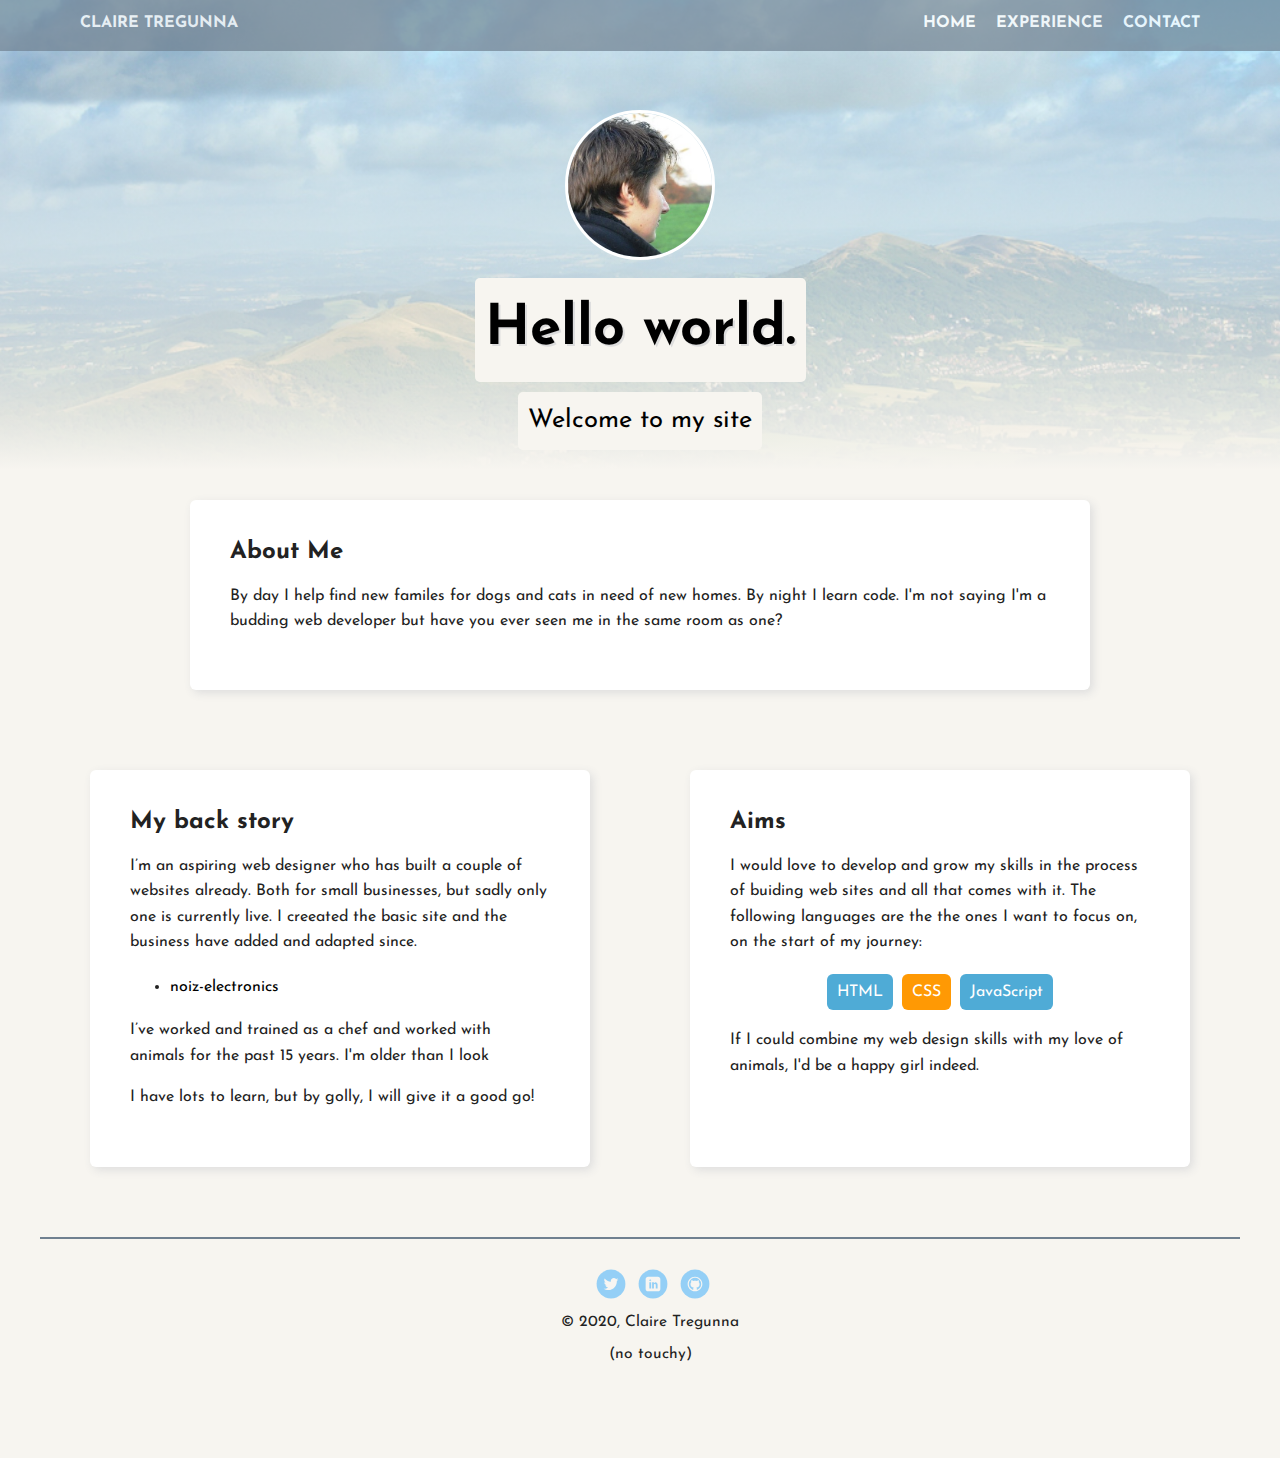
<file: index.html>
<!doctype html>
<html lang="en">
<head>
  <meta charset="utf-8">
  <title>Claire Tregunna's Profile</title>
  <meta name="viewport" content="width=device-width, initial-scale=1.0">
  <link rel="stylesheet" href="styles.css">
  <link href="https://fonts.googleapis.com/css?family=Josefin+Sans&display=swap" rel="stylesheet"></head>
  <body>
      <nav class="main-nav">
          <ul class="nav">
            <li class="name weight"><a href="index.html">Claire Tregunna</a></li>
            <li class="weight"><a href="index.html">Home</a></li>
            <li class="weight"><a href="experience.html">Experience</a></li>
            <li class="weight"><a href="contact.html">Contact</a></li>
          </ul>
    </nav>

    <header>
      <img src="images/me.jpg" alt="Photo of Claire Tregunna, Web Designer" class="profile-image">
      <h1 class="tag name">Hello world.</h1>
      <p class="tag location">Welcome to my site</p>
    </header>

      
        <section class="intro">
            <h2>About Me</h2>
            <p class="about">By day I help find new familes for dogs and cats in need of new homes. By night I learn code. I'm not saying I'm a budding web developer but have you ever seen me in the same room as one?</p> 
          </section>
        

      
        <main class="flex">

          <section class="card">
            <h2>My back story</h2>
            <p>I’m an aspiring web designer who has built a couple of websites already. Both for small businesses, but sadly only one is currently live. I creeated the basic site and the business have added and adapted since.</p>
            <ul>
              <li><a href="http://www.noiz-electronics.com/" target="_blank" class="contact">noiz-electronics</a></li>
            </ul>

            <p>I’ve worked and trained as a chef and worked with animals for the past 15 years. I'm older than I look</p>
            <p>I have lots to learn, but by golly, I will give it a good go!</p>
          </section> 
      

      
        <section class="card">
            <h2>Aims</h2>
            <p>I would love to develop and grow my skills in the process of buiding web sites and all that comes with it. The following languages are the the ones I want to focus on, on the start of my journey:</p>
            <ul class="skills">
              <li>HTML</li>
              <li>CSS</li>
              <li>JavaScript</li>
            </ul>
            <p>If I could combine my web design skills with my love of animals, I'd be a happy girl indeed.</p>
          </section>

         </main>

    <footer>
      <ul>
        <li><a href="https://twitter.com/c_tregunna" class="social twitter" target="_blank">Twitter</a></li>
        <li><a href="https://www.linkedin.com/in/claire-tregunna-16855943/" class="social linkedin" target="_blank">LinkedIn</a></li>
        <li><a href="https://github.com/c-tregunna/Tech-Degree-Project-01" class="social github" target="_blank">Github</a></li>
      </ul>
      <p class="copyright">&copy; 2020, Claire Tregunna</p>
      <p class="copyright">(no touchy)</p>
    </footer>
  </body>
  </html>
</file>
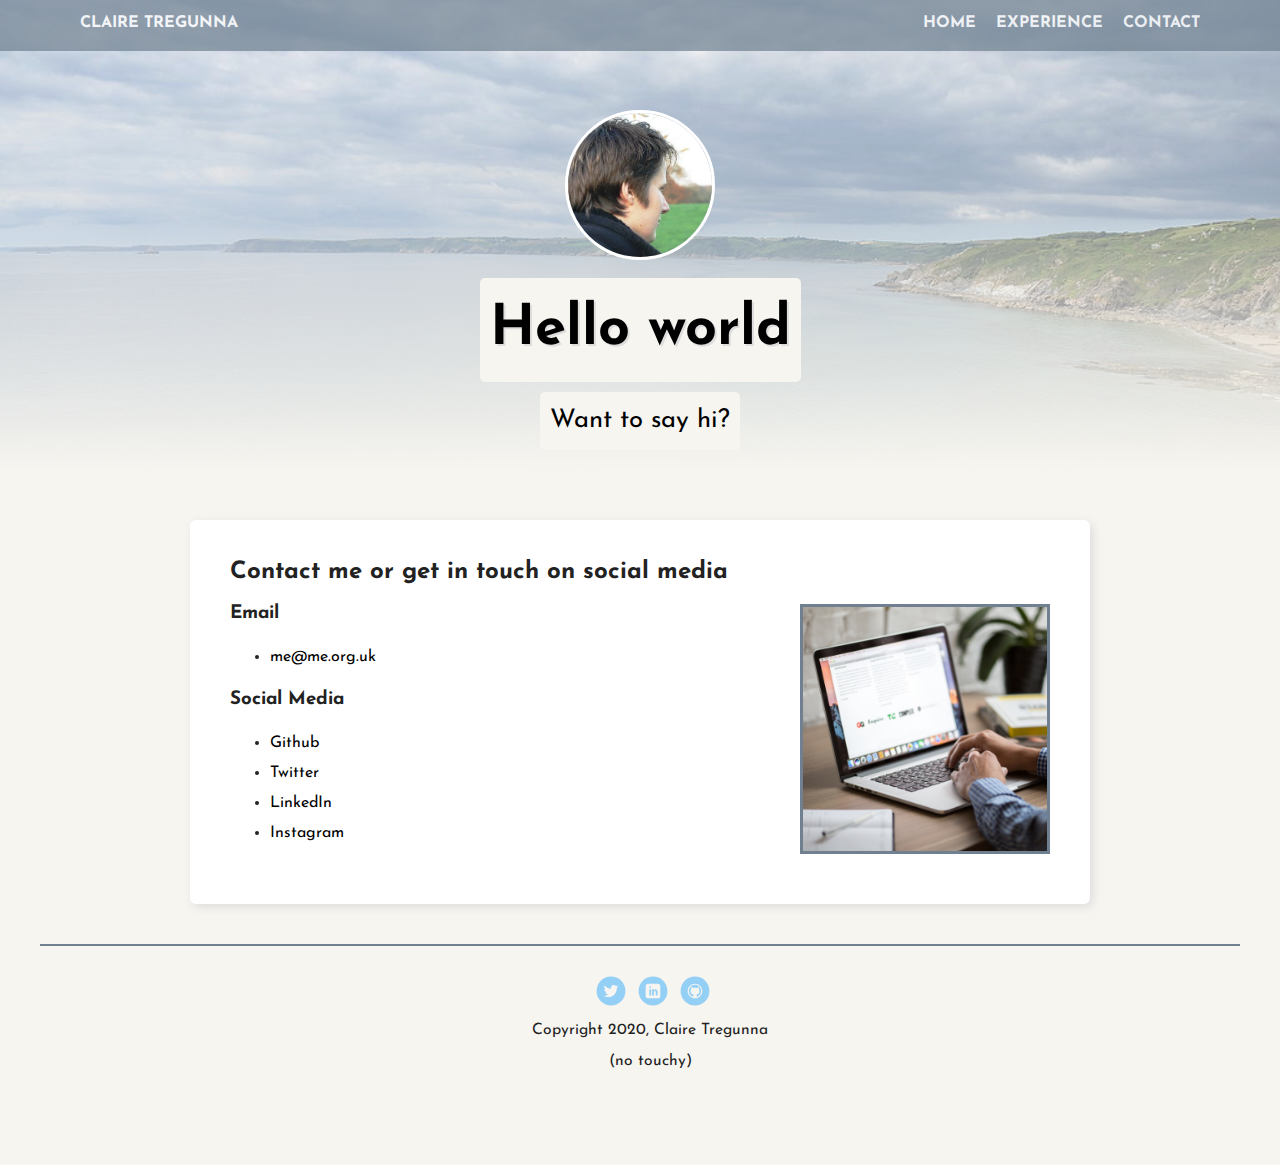
<file: contact.html>
<!doctype html>
<html lang="en">
<head>
  <meta charset="utf-8">
  <title>Claire Tregunna's Contact</title>
  <meta name="viewport" content="width=device-width, initial-scale=1.0">
  <link rel="stylesheet" href="styles.css">
  <link href="https://fonts.googleapis.com/css?family=Josefin+Sans&display=swap" rel="stylesheet"></head>
  <body>
      <nav class="main-nav">
          <ul class="nav">
            <li class="name weight"><a href="index.html">Claire Tregunna</a></li>
            <li class="weight"><a href="index.html">Home</a></li>
            <li class="weight"><a href="experience.html">Experience</a></li>
            <li class="weight"><a href="contact.html">Contact</a></li>
          </ul>
      </nav>

    <header class="contact-header">
       <img src="images/me.jpg" alt="Photo of Claire Tregunna, Web Designer" class="profile-image">
      <h1 class="tag name">Hello world</h1>
      <p class="tag location">Want to say hi?</p>
    </header>

    <main>
      
      <section class="intro">
          <h2>Contact me or get in touch on social media</h2>
          <img src="images/contact.png" alt="A computer submitting email" class="intro-image-contact">
          <h3>Email</h3>
          <ul>
            <li><a href="mailto:me@me.org.uk?subject=Email%20from%20profile%20site" class="contact" target="_blank">me@me.org.uk</a></li>
          </ul>
          <h3>Social Media</h3>
          <ul>
            <li><a href="https://github.com/c-tregunna" target="_blank" class="contact">Github</a></li>
            <li><a href="https://twitter.com/c_tregunna" target="_blank" class="contact">Twitter</a></li>
            <li><a href="https://www.linkedin.com/in/claire-tregunna-16855943/" target="_blank" class="contact">LinkedIn</a></li>
            <li><a href="https://www.instagram.com/claire_t1980/?hl=en" target="_blank" class="contact">Instagram</a></li>
          </ul>
      </section>

      

    </main>
    <footer>
      <ul>
        <li><a href="https://twitter.com/c_tregunna" class="social twitter" target="_blank">Twitter</a></li>
        <li><a href="https://www.linkedin.com/in/claire-tregunna-16855943/" class="social linkedin" target="_blank">LinkedIn</a></li>
        <li><a href="https://github.com/c-tregunna/Tech-Degree-Project-01" class="social github" target="_blank">Github</a></li>
      </ul>
      <p class="copyright">Copyright 2020, Claire Tregunna</p>
      <p class="copyright">(no touchy)</p>
    </footer>
  </body>
  </html>
</file>
<file: styles.css>
/* Global Layout Set-up */
* { 
  box-sizing: border-box;
}
  
body {
  margin: 0;
  padding: 0;
  text-align: center;
  font-family: 'Josefin Sans', sans-serif;
  color: #222;
  background: #f7f5f0;
}
/* Link Styles */

a {
  text-decoration: none;
  color: white;
}
a:hover {
  color: #6633ff;
}

/* Section Styles */

.main-nav {
  width: 100%;
  background: slategrey;
  opacity: .7;
  min-height: 30px;
  padding: 10px;
  position: fixed;
  text-align: center;
}
.nav {
  display: flex;
  justify-content: space-around;
  font-weight: 700;
  list-style-type: none;
  margin: 0 auto;
  padding: 0;
}

.nav .name {
    display: block;
    margin-right: auto;
    color: white;
}

.nav .weight {
  text-transform: uppercase; 
}

.nav li {
  padding: 5px 10px 10px 10px;
}
.nav a {
  transition: all .5s;
}
.nav a:hover,
.nav a:active {
  color: #ddd;
  border-bottom: 2px solid #ddd;
}


header {
  text-align: center;
  background: linear-gradient(0deg, #f7f5f0, transparent),
              #f7f5f0 url('images/malvern.jpg') no-repeat top center ;
  background-size: cover;
  overflow: hidden;
  padding-top: 60px;
}

.experience-header {
  text-align: center;
  background: linear-gradient(0deg, #f7f5f0, transparent),
              #f7f5f0 url('images/bath.jpg') no-repeat top center ;
  background-size: cover;
  overflow: hidden;
  padding-top: 60px;
}

.contact-header {
  text-align: center;
  background: linear-gradient(0deg, #f7f5f0, transparent),
              #f7f5f0 url('images/veryan.jpg') no-repeat top center ;
  background-size: cover;
  overflow: hidden;
  padding-top: 60px;
}

header {
  line-height: 1.5;
}
header .profile-image {
  margin-top: 50px;
  width: 150px;
  height: 150px;
  border-radius: 50%;
  border: 3px solid white;
  transition: all .5s;
}
header .profile-image:hover {
  border-radius: 10%;
  transform: scale(1.1) rotate(360deg);
}

h1 {
  font-size: 3.5em;
  text-shadow: 2px 2px #ddd;
}

.tag {
  background-color: #f7f5f0;
  color: black;
  padding: 10px;
  border-radius: 5px;
  display: table;
  margin: 10px auto;
} 

.location {
  background-color: #f7f5f0;
  color: black;
  font-size: 1.6em;
}

.intro {
  margin: 30px auto;
  padding: 20px 40px 40px;
  width: 90%;
  max-width: 900px;
  text-align: left;
  background: #fff;
  /*border-bottom: 4px solid slategrey;*/
  border-radius: 6px;
  box-shadow: 3px 3px 10px #ddd;
}

.about {
  line-height: 25px;
}

.card {
  margin: 30px;
  padding: 20px 40px 40px;
  max-width: 500px;
  text-align: left;
  background: #fff;
  /*border-bottom: 4px solid slategrey;*/
  border-radius: 6px;
  transition: all .5s;
  box-shadow: 3px 3px 10px #ddd;
}
/*.card:hover {
  border-color: #ff99ff;
}*/

ul.skills {
  padding: 0;
  text-align: center;
}

.skills li {
  border-radius: 6px;
  display: inline-block;
  background: #ff9904;
  color: white;
  padding: 10px 10px;
  margin: 2px;
}

.skills li:nth-child(odd) {
  background: #4fabd6;
}

.skills li:hover {
  transform: scale(1.1);
}

.intro-image {
  width: 200px;
  height: 200px;
  float: right;
  border-radius: 50%;
  border: 3px solid slategrey;
  margin-top: 100px;
}

.intro-image-contact {
  width: 250px;
  height: 250px;
  float: right;
  border: 3px solid slategrey;
}

.contact {
  color: black;
  line-height: 30px;
}

.contact:hover {
  color: slategrey;
}

.experience {
  line-height: 30px;
}

footer {
  width: 100%;
  min-height: 30px;
  padding: 30px 0 40px 20px;
  border-top: solid 2px slategrey;
}

footer .copyright {
  top: -8px;
  font-size: .75em;
}

footer ul {
  list-style-type: none;
  margin: 0;
  padding: 0;
}

footer ul li {
  display: inline-block;
}

a.social {
  display: inline-block;
  text-indent: -9999px;
  margin-left: 5px;
  width: 30px;
  height: 30px;
  background-size: 30px 30px;
  opacity: .4;
  transition: all .5s;
}
a.twitter {
  background-image: url(images/twitter.svg);
}
a.linkedin {
  background-image: url(images/linkedin.svg);
}
a.github {
  background-image: url(images/github.svg);
}
a.social:hover {
  opacity: 1;
}
.clearfix {
  clear: both;
}

/* Styles for larger screens */
@media screen and (min-width: 720px) {
  
  .flex {
      display: -ms-flexbox;      /* TWEENER - IE 10 */
      display: flex; 
      max-width: 1200px;
      -ms-flex-pack: distribute;
      justify-content: space-around;
      margin: 0 auto;
  }

  header {
    min-height: 470px;
  }

  .nav {
    max-width: 1200px;
    padding: 0 30px;
  }


  main {
    padding-top: 20px;
  }

  main p {
    line-height: 1.6em;
  }

  footer {
    font-size: 1.3em;
    max-width: 1200px;
    margin: 40px auto;
  }

}

@media screen and (max-width: 720px) {

  .intro-image {
    height: 150px;
    width: 150px;
    margin: 100px 20px;
  }

    .intro-image-contact {
    height: 150px;
    width: 150px;
  }
}

@media screen and (max-width: 520px) {


    .intro-image-contact {
    display: none;
  }
}
</file>
